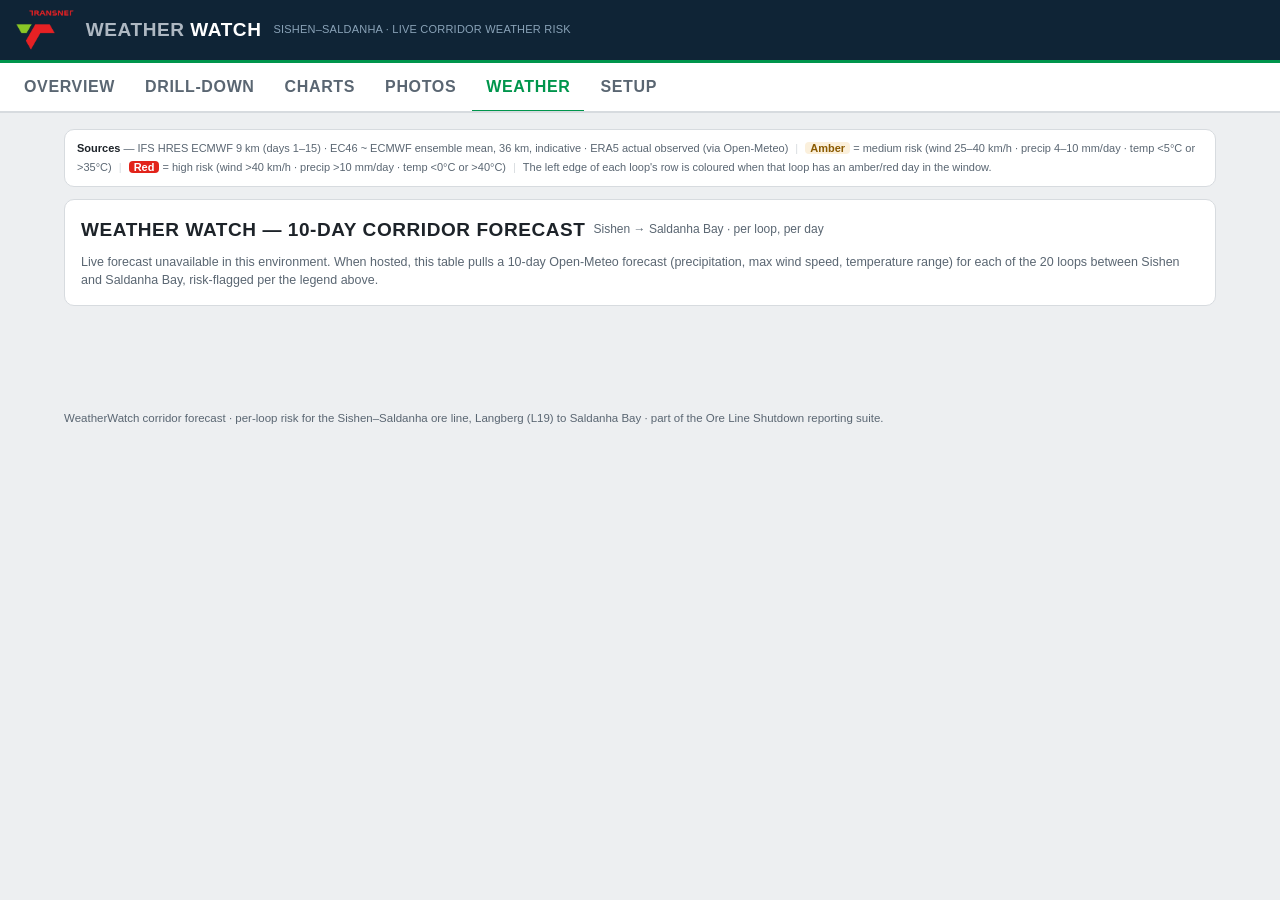
<file: weather.html>
<!DOCTYPE html>
<html lang="en">
<head>
<meta charset="UTF-8">
<meta name="viewport" content="width=device-width, initial-scale=1.0, viewport-fit=cover">
<title>Transnet | WeatherWatch — Sishen–Saldanha Corridor</title>
<link rel="stylesheet" href="assets/app.css">
<script src="assets/weather-loops.js"></script>
</head>
<body>

<div class="appbar">
  <div class="mark">
    <img class="tnlogo" src="assets/transnet-logo.png" alt="Transnet">
    <div class="wordmark">
      <h1>Weather <b>Watch</b></h1>
    </div>
    <span class="sub">SISHEN–SALDANHA · LIVE CORRIDOR WEATHER RISK</span>
  </div>
  <div class="spacer"></div>
</div>

<nav class="tabs" id="tabs">
  <a href="index.html">Overview</a>
  <a href="index.html#drill">Drill-down</a>
  <a href="index.html#charts">Charts</a>
  <a href="index.html#photos">Photos</a>
  <a href="weather.html" class="active">Weather</a>
  <a href="index.html#setup">Setup</a>
</nav>

<main>
  <div id="weatherRoot"></div>
</main>

<footer id="foot">WeatherWatch corridor forecast · per-loop risk for the Sishen–Saldanha ore line, Langberg (L19) to Saldanha Bay · part of the Ore Line Shutdown reporting suite.</footer>

<script>
"use strict";
const $ = s => document.querySelector(s);
const esc = s => String(s==null?'':s).replace(/[&<>"']/g, c => ({'&':'&amp;','<':'&lt;','>':'&gt;','"':'&quot;',"'":'&#39;'}[c]));
const FORECAST_DAYS = 10; // mirrors the shutdown possession window on the main report

/* WX_LOOPS, wxRiskLevel, RISK_RANK, RISK_LABEL, fetchLoopForecast come from
   assets/weather-loops.js (shared with index.html for KPI weather-risk linking). */

function renderWxTable(loopResults, dates, days){
  const dayHead1 = dates.map((t,i)=>{
    const dt=new Date(t+'T00:00:00');
    const tag = i<15 ? 'IFS' : 'EC46';
    return `<th colspan="3" class="daygrp daystart daylabel">${dt.toLocaleDateString('en-ZA',{weekday:'short',day:'2-digit',month:'short'})} <span style="opacity:.6">${tag}</span></th>`;
  }).join('');
  const dayHead2 = dates.map(()=>`<th class="daygrp daystart metric-mm">mm</th><th class="metric-wind">km/h</th><th class="metric-temp">°C range</th>`).join('');
  const bodyRows = loopResults.map(res=>{
    const l=res.loop;
    if(!res.rows){
      return `<tr><td class="loopcell">${l.loop!=null?'L'+l.loop+' ':''}${esc(l.name)}</td>${dates.map(()=>`<td class="daycell daystart">—</td><td class="daycell">—</td><td class="daycell">—</td>`).join('')}<td class="riskcell"><span class="badge b-grey">no data</span></td></tr>`;
    }
    let worst='low';
    const cells=res.rows.map(r=>{
      if(RISK_RANK[r.level]>RISK_RANK[worst]) worst=r.level;
      const cls = r.level==='high'?'red':(r.level==='medium'?'amber':'');
      return `<td class="daycell daystart metric-mm ${cls}">${r.rain}</td><td class="daycell metric-wind ${cls}">${r.wind}</td><td class="daycell metric-temp ${cls}">${r.tmin}–${r.tmax}°</td>`;
    }).join('');
    const riskBadge = worst==='high'?'b-bad':(worst==='medium'?'b-warn':'b-grey');
    const loopRiskCls = worst==='high'?'risk-high':(worst==='medium'?'risk-medium':'');
    return `<tr><td class="loopcell ${loopRiskCls}">${l.loop!=null?'L'+l.loop+' ':''}${esc(l.name)}</td>${cells}<td class="riskcell"><span class="badge ${riskBadge}">${RISK_LABEL[worst]}</span></td></tr>`;
  }).join('');
  return `<div class="wxtblwrap"><table class="wx">
    <thead><tr><th class="loopcell" rowspan="2">Loop</th>${dayHead1}<th rowspan="2">Risk</th></tr><tr>${dayHead2}</tr></thead>
    <tbody>${bodyRows}</tbody>
  </table></div>`;
}

async function renderWeather(){
  const el=$('#weatherRoot');
  const days=Math.min(Math.max(FORECAST_DAYS,1),16);
  el.innerHTML=`
    <div class="wxlegend">
      <b>Sources</b> — IFS HRES ECMWF 9 km (days 1–15) · EC46 ~ ECMWF ensemble mean, 36 km, indicative · ERA5 actual observed (via Open-Meteo)
      <span class="sep">|</span>
      <span class="lg-amber">Amber</span> = medium risk (wind 25–40 km/h · precip 4–10 mm/day · temp &lt;5°C or &gt;35°C)
      <span class="sep">|</span>
      <span class="lg-red">Red</span> = high risk (wind &gt;40 km/h · precip &gt;10 mm/day · temp &lt;0°C or &gt;40°C)
      <span class="sep">|</span>
      The left edge of each loop's row is coloured when that loop has an amber/red day in the window.
    </div>
    <div class="card">
      <h2>Weather Watch — ${days}-day corridor forecast <span class="hint">Sishen → Saldanha Bay · per loop, per day</span></h2>
      <div id="wxTableWrap" class="note">Loading forecast for ${WX_LOOPS.length} loops…</div>
    </div>`;

  const settled = await Promise.allSettled(WX_LOOPS.map(l=>fetchLoopForecast(l, days)));
  const loopResults = settled.map((s,i)=> s.status==='fulfilled'? s.value : {loop:WX_LOOPS[i], rows:null});
  const ok = loopResults.filter(r=>r.rows);

  if(!ok.length){
    $('#wxTableWrap').innerHTML = `<div class="note">Live forecast unavailable in this environment. When hosted, this table pulls a ${days}-day Open-Meteo forecast (precipitation, max wind speed, temperature range) for each of the ${WX_LOOPS.length} loops between Sishen and Saldanha Bay, risk-flagged per the legend above.</div>`;
    return;
  }
  $('#wxTableWrap').innerHTML = renderWxTable(loopResults, ok[0].dates, days);
}

renderWeather();

/* Tabs' sticky offset must match the appbar's *actual* rendered height —
   it can wrap on narrow screens, so a hardcoded px value would leave the
   tabs bar stuck underneath/behind it instead of right below it. */
function syncAppbarHeight(){
  const bar = document.querySelector('.appbar'); if(!bar) return;
  document.documentElement.style.setProperty('--appbar-h', bar.offsetHeight+'px');
}
syncAppbarHeight();
window.addEventListener('resize', ()=>{
  clearTimeout(window.__appbarResizeT);
  window.__appbarResizeT = setTimeout(syncAppbarHeight, 120);
});
</script>
</body>
</html>
</file>
<file: assets/app.css>
:root{
  --ore:#00954C;          /* Transnet green */
  --ore-dark:#00723B;
  --tn-red:#E2231A;       /* Transnet red */
  --tn-red-dark:#B71C14;
  --steel:#0F2436;        /* Transnet deep navy header */
  --steel-2:#1C3A52;
  --bg:#EDEFF1;           /* cool platform grey */
  --card:#FFFFFF;
  --line:#D7DBDF;
  --ink:#1D2329;
  --ink-2:#5A6672;
  --good:#1E7D46;
  --warn:#C77D0A;
  --bad:#B3261E;
  --good-bg:#E3F2E9;
  --warn-bg:#FBF0DC;
  --bad-bg:#F9E4E2;
  --radius:10px;
  --disp:'Segoe UI Semibold', 'Segoe UI', sans-serif;
  --body:'Segoe UI', sans-serif;
  --mono:'Segoe UI', sans-serif;
}
*{box-sizing:border-box;margin:0;padding:0}
html{-webkit-text-size-adjust:100%}
body{font-family:var(--body);background:var(--bg);color:var(--ink);font-size:12pt;line-height:1.45}
button{font-family:var(--body);cursor:pointer}
input,select,textarea{font-family:var(--body);font-size:14px}
:focus-visible{outline:3px solid var(--ore);outline-offset:2px}
@media (prefers-reduced-motion: reduce){*{transition:none!important;animation:none!important}}

/* ---------- App bar ---------- */
.appbar{background:var(--steel);color:#fff;padding:10px 16px;display:flex;align-items:center;gap:14px;flex-wrap:wrap;position:sticky;top:0;z-index:1000;border-bottom:3px solid var(--ore)}
.appbar .mark{display:flex;align-items:center;gap:12px;min-width:0}
.tnlogo{flex:none;display:block;height:40px;width:auto}
.appbar .wordmark{display:flex;flex-direction:column;gap:1px;min-width:0}
.appbar h1{font-family:var(--disp);font-weight:600;font-size:19px;letter-spacing:.03em;text-transform:uppercase;white-space:nowrap;color:#AEB8C2;line-height:1.1}
.appbar h1 b{color:#fff;font-weight:700}
.appbar .sub{font-family:var(--mono);font-size:11px;color:#8AA3B8;letter-spacing:.02em}
.appbar .spacer{flex:1}
@media(max-width:480px){
  .appbar .mark{flex-wrap:wrap}
  .appbar .sub{flex-basis:100%;margin-top:2px}
}
.appbar select{background:var(--steel-2);color:#fff;border:1px solid #2E4E68;border-radius:7px;padding:7px 10px;font-size:13px;font-weight:600}
.appbar .btn-ghost{background:transparent;color:#C9D2DA;border:1px solid #2E4E68;border-radius:7px;padding:7px 12px;font-size:13px;font-weight:600}
.appbar .btn-ghost:hover{background:var(--steel-2);color:#fff}
.rolechip{font-size:11px;font-family:var(--mono);background:var(--ore);color:#fff;border-radius:20px;padding:3px 10px;font-weight:500;white-space:nowrap}
.rolechip.viewonly{background:#4A5F70;color:#fff}

/* ---------- Day strip (track) ---------- */
.daystrip-wrap{background:var(--card);border-bottom:1px solid var(--line);padding:14px 16px 10px;overflow-x:auto}
.daystrip{display:flex;gap:0;min-width:640px;position:relative;padding-top:4px}
.daystrip::before{content:"";position:absolute;left:0;right:0;top:34px;height:3px;background:var(--steel-2);border-radius:2px}
.daystrip::after{content:"";position:absolute;left:0;right:0;top:42px;height:3px;background:var(--steel-2);border-radius:2px}
.sleeper{flex:1;background:none;border:none;padding:0 3px;position:relative;text-align:center}
.sleeper .tie{height:46px;border-radius:4px;background:#C9CFD5;border:2px solid transparent;display:flex;flex-direction:column;align-items:center;justify-content:center;position:relative;transition:transform .12s ease}
.sleeper .tie .d{font-family:var(--disp);font-weight:700;font-size:17px;line-height:1;color:var(--ink)}
.sleeper .tie .dt{font-family:var(--mono);font-size:9.5px;color:var(--ink-2);margin-top:2px}
.sleeper .pct{font-family:var(--mono);font-size:10.5px;margin-top:5px;color:var(--ink-2)}
.sleeper.s-good .tie{background:var(--good-bg);border-color:var(--good)}
.sleeper.s-warn .tie{background:var(--warn-bg);border-color:var(--warn)}
.sleeper.s-bad .tie{background:var(--bad-bg);border-color:var(--bad)}
.sleeper.s-future .tie{background:#F2F4F6;border-color:var(--line)}
.sleeper.active .tie{transform:translateY(-3px);box-shadow:0 3px 0 var(--ore);border-color:var(--ore)}
.sleeper.active .pct{color:var(--ore);font-weight:500}
.daystrip-label{font-family:var(--mono);font-size:11px;color:var(--ink-2);margin-bottom:8px;display:flex;justify-content:space-between;min-width:640px}

/* ---------- Tabs ---------- */
.tabs{display:flex;gap:2px;background:var(--card);border-bottom:2px solid var(--line);padding:0 10px;overflow-x:auto;position:sticky;top:var(--appbar-h, 64px);z-index:900}
.tabs button,.tabs a{background:none;border:none;padding:12px 14px;font-family:var(--disp);font-size:16px;font-weight:600;letter-spacing:.04em;text-transform:uppercase;color:var(--ink-2);border-bottom:3px solid transparent;margin-bottom:-2px;white-space:nowrap;text-decoration:none;display:inline-block}
.tabs button.active,.tabs a.active{color:var(--ore);border-bottom-color:var(--ore)}
main{max-width:1180px;margin:0 auto;padding:16px 14px 90px}

/* ---------- Cards & general ---------- */
.card{background:var(--card);border:1px solid var(--line);border-radius:var(--radius);padding:16px;margin-bottom:14px}
.card h2{font-family:var(--disp);font-size:19px;font-weight:600;letter-spacing:.03em;text-transform:uppercase;color:var(--ink);margin-bottom:10px;display:flex;align-items:center;gap:8px;flex-wrap:wrap}
.card h2 .hint{font-family:var(--body);font-size:12px;font-weight:400;text-transform:none;letter-spacing:0;color:var(--ink-2)}
.grid2{display:grid;grid-template-columns:1fr 1fr;gap:14px}
.grid3{display:grid;grid-template-columns:repeat(3,1fr);gap:14px}
@media(max-width:840px){.grid2,.grid3{grid-template-columns:1fr}}
.kfig{font-family:var(--disp);font-size:34px;font-weight:700;line-height:1}
.klab{font-family:var(--mono);font-size:11px;color:var(--ink-2);margin-top:3px}
.progress{height:9px;background:#E4E7EA;border-radius:5px;overflow:hidden;margin-top:8px}
.progress i{display:block;height:100%;background:var(--ore);border-radius:5px}
.badge{display:inline-block;font-family:var(--mono);font-size:10.5px;padding:2px 8px;border-radius:12px;font-weight:500}
.b-good{background:var(--good-bg);color:var(--good)}
.b-warn{background:var(--warn-bg);color:var(--warn)}
.b-bad{background:var(--bad-bg);color:var(--bad)}
.b-grey{background:#E9ECEF;color:var(--ink-2)}
.btn{background:var(--ore);color:#fff;border:none;border-radius:7px;padding:8px 14px;font-weight:600;font-size:13px}
.btn:hover{background:var(--ore-dark)}
.btn.sec{background:#E9ECEF;color:var(--ink)}
.btn.sec:hover{background:#DDE1E5}
.btn.sm{padding:5px 10px;font-size:12px}
.btn.danger{background:var(--bad)}
table.data{width:100%;border-collapse:collapse;font-size:13.5px}
table.data th{font-family:var(--mono);font-size:10.5px;text-transform:uppercase;letter-spacing:.05em;color:var(--ink-2);text-align:left;padding:7px 8px;border-bottom:2px solid var(--line)}
table.data td{padding:7px 8px;border-bottom:1px solid #EDEFF1;vertical-align:middle}
table.data td.num, table.data th.num{text-align:right;font-family:var(--mono);font-size:12.5px}
table.data input[type=number]{width:74px;padding:4px 6px;border:1px solid var(--line);border-radius:5px;font-family:var(--mono);font-size:12.5px;text-align:right}
.tblwrap{overflow-x:auto}

/* ---------- Drill-down ---------- */
.division{border:1px solid var(--line);border-radius:var(--radius);background:var(--card);margin-bottom:12px;overflow:hidden}
.division>header{display:flex;align-items:center;gap:12px;padding:13px 16px;cursor:pointer;user-select:none}
.division>header .odtag{font-family:var(--disp);font-weight:700;font-size:15px;letter-spacing:.05em;color:#fff;border-radius:6px;padding:4px 10px;min-width:58px;text-align:center}
.division>header h3{font-family:var(--disp);font-size:19px;font-weight:600;letter-spacing:.02em;flex:1;min-width:0}
.division>header .mini{font-family:var(--mono);font-size:11.5px;color:var(--ink-2);white-space:nowrap}
.chev{width:22px;height:22px;flex:none;color:var(--ink-2);transition:transform .15s}
.open>header .chev{transform:rotate(90deg)}
.discipline{border-top:1px solid var(--line)}
.discipline>header{display:flex;align-items:center;gap:10px;padding:11px 16px 11px 26px;cursor:pointer;background:#FAFBFC;user-select:none}
.discipline>header h4{font-family:var(--body);font-weight:600;font-size:14.5px;flex:1}
.kpi{border-top:1px dashed var(--line)}
.kpi>header{display:flex;align-items:center;gap:10px;padding:10px 16px 10px 40px;cursor:pointer;user-select:none;flex-wrap:wrap}
.kpi>header .nm{font-size:14px;font-weight:500;flex:1;min-width:160px}
.kpi>header .nm small{display:block;font-family:var(--mono);font-size:10.5px;color:var(--ink-2);font-weight:400}
.updated-tag{font-family:var(--mono);font-size:10.5px;font-weight:400;color:var(--ink-2)}
.kpibody{padding:6px 16px 16px 40px;display:none}
.kpi.open .kpibody{display:block}
.discipline .disc-body{display:none}
.discipline.open .disc-body{display:block}
.division .div-body{display:none}
.division.open .div-body{display:block}
@media(max-width:700px){
  .kpi>header{padding-left:20px}.kpibody{padding-left:14px;padding-right:12px}
  .discipline>header{padding-left:16px}
}
.devnote{background:var(--warn-bg);border-left:3px solid var(--warn);border-radius:0 6px 6px 0;padding:8px 10px;font-size:13px;margin:6px 0}
.devnote b{font-family:var(--mono);font-size:10.5px;text-transform:uppercase;letter-spacing:.04em;display:block;color:var(--warn)}
.devform{display:flex;gap:8px;flex-wrap:wrap;align-items:center;margin-top:8px}
.devform select,.devform input[type=text]{padding:6px 8px;border:1px solid var(--line);border-radius:6px}
.devform input[type=text]{flex:1;min-width:180px}

/* ---------- Photos ---------- */
.photogrid{display:grid;grid-template-columns:repeat(auto-fill,minmax(170px,1fr));gap:12px}
.photocard{border:1px solid var(--line);border-radius:8px;overflow:hidden;background:#fff;position:relative}
.photocard img{width:100%;height:120px;object-fit:cover;display:block;background:#E4E7EA}
.photo-thumb{cursor:zoom-in}
.photo-del{position:absolute;top:5px;right:5px;z-index:2;background:rgba(15,36,54,.75);color:#fff;border:none;border-radius:50%;width:22px;height:22px;line-height:1;font-size:15px;cursor:pointer;padding:0}
.photo-del:hover{background:var(--bad)}
.photocard .meta{padding:7px 9px;font-size:11.5px;color:var(--ink-2)}
.photocard .meta b{color:var(--ink);font-size:12.5px;display:block;font-weight:600}
.photocard .gps{font-family:var(--mono);font-size:10px}
#photomap{height:340px;border-radius:8px;border:1px solid var(--line);z-index:1}

/* ---------- Weather / WeatherWatch ---------- */
.wxlegend{font-family:var(--mono);font-size:11px;color:var(--ink-2);background:var(--card);border:1px solid var(--line);border-radius:var(--radius);padding:9px 12px;margin-bottom:12px;line-height:1.7}
.wxlegend b{color:var(--ink)}
.wxlegend .lg-amber{color:#8A5A00;background:var(--warn-bg);border-radius:4px;padding:0 5px;font-weight:600}
.wxlegend .lg-red{color:#fff;background:var(--tn-red);border-radius:4px;padding:0 5px;font-weight:600}
.wxlegend .sep{color:var(--line);margin:0 4px}

.wxtblwrap{overflow-x:auto}
table.wx{width:100%;border-collapse:collapse;font-size:12px;white-space:nowrap}
table.wx th,table.wx td{padding:6px 8px;border-bottom:1px solid #EDEFF1;border-right:1px solid #F3F5F6;text-align:right}
table.wx th{font-family:var(--mono);font-size:10px;text-transform:uppercase;letter-spacing:.03em;color:var(--ink-2);background:#FAFBFC;position:sticky;top:0}
table.wx th.daylabel{font-size:11px;font-weight:700;color:var(--ink);background:#F1F3F5}
table.wx td.loopcell,table.wx th.loopcell{text-align:left;position:sticky;left:0;background:#fff;font-weight:600;font-family:var(--disp);letter-spacing:.02em;z-index:2;box-shadow:2px 0 0 var(--line);border-left:4px solid transparent}
table.wx th.loopcell{background:#FAFBFC;z-index:3}
table.wx td.loopcell.risk-medium{border-left-color:var(--warn)}
table.wx td.loopcell.risk-high{border-left-color:var(--tn-red)}
table.wx td.daycell{font-family:var(--mono)}
table.wx .metric-mm{color:#2F6FA8}
table.wx .metric-wind{color:#0F7A6E}
table.wx .metric-temp{color:#7A4F9E}
table.wx td.amber{background:var(--warn-bg)}
table.wx td.red{background:#FBDBD8}
table.wx .daygrp{text-align:center}
table.wx .daystart{border-left:3px solid #AEB8C2}
table.wx td.riskcell{text-align:center}

/* ---------- Forms / setup ---------- */
.frow{display:flex;gap:10px;flex-wrap:wrap;margin-bottom:10px;align-items:flex-end}
.frow label{display:flex;flex-direction:column;gap:4px;font-size:12px;font-weight:600;color:var(--ink-2)}
.frow input,.frow select{padding:8px 10px;border:1px solid var(--line);border-radius:7px;min-width:120px}
.targetrow{display:flex;gap:5px;flex-wrap:wrap}
.targetrow input{width:58px;min-width:58px;text-align:right;font-family:var(--mono);font-size:12px}
.note{font-size:12.5px;color:var(--ink-2)}
.accessgrid td,.accessgrid th{font-size:12.5px}
.pill{font-family:var(--mono);font-size:10.5px;border-radius:10px;padding:2px 8px}
.pill.edit{background:var(--good-bg);color:var(--good)}
.pill.view{background:#E9ECEF;color:var(--ink-2)}
.pill.none{background:var(--bad-bg);color:var(--bad)}

/* chart builder */
.chartctl{display:flex;gap:10px;flex-wrap:wrap;align-items:flex-end;margin-bottom:12px}
.chartctl label{display:flex;flex-direction:column;gap:4px;font-size:12px;font-weight:600;color:var(--ink-2)}
.chartctl select{padding:8px 10px;border:1px solid var(--line);border-radius:7px}
.chartbox{position:relative;height:340px}
@media(max-width:700px){.chartbox{height:280px}}

.toast{position:fixed;bottom:18px;left:50%;transform:translateX(-50%);background:var(--steel);color:#fff;padding:10px 18px;border-radius:8px;font-size:13.5px;z-index:2000;display:none;max-width:90vw}
.offline-note{background:var(--warn-bg);border:1px solid var(--warn);color:#5E3B02;border-radius:8px;padding:10px 12px;font-size:13px;margin-bottom:12px;display:none}
footer{max-width:1180px;margin:0 auto;padding:0 14px 30px;font-size:11.5px;color:var(--ink-2);font-family:var(--mono)}
footer a{color:inherit}

/* ---------- Auth ---------- */
.modal-backdrop{position:fixed;inset:0;background:rgba(15,36,54,.55);display:flex;align-items:center;justify-content:center;z-index:3000;padding:16px}
.modal{width:100%;max-width:360px}
.modal h2{font-family:var(--disp);font-size:19px;font-weight:600;letter-spacing:.03em;text-transform:uppercase;margin-bottom:14px}
.authchip{font-family:var(--mono);font-size:11.5px;color:#C9D2DA;margin-right:6px}
#photoBackdrop .modal{max-width:460px}

/* ---------- Photo lightbox ---------- */
.lightbox{max-width:92vw;max-height:92vh;display:flex;flex-direction:column;align-items:center}
.lightbox img{max-width:100%;max-height:78vh;border-radius:8px;display:block;object-fit:contain;background:#0F2436}
.lightbox-caption{color:#fff;font-family:var(--mono);font-size:13px;margin-top:12px;text-align:center;max-width:90vw}
.lightbox-close{margin-top:14px;color:#fff;border-color:rgba(255,255,255,.4)}
</file>
